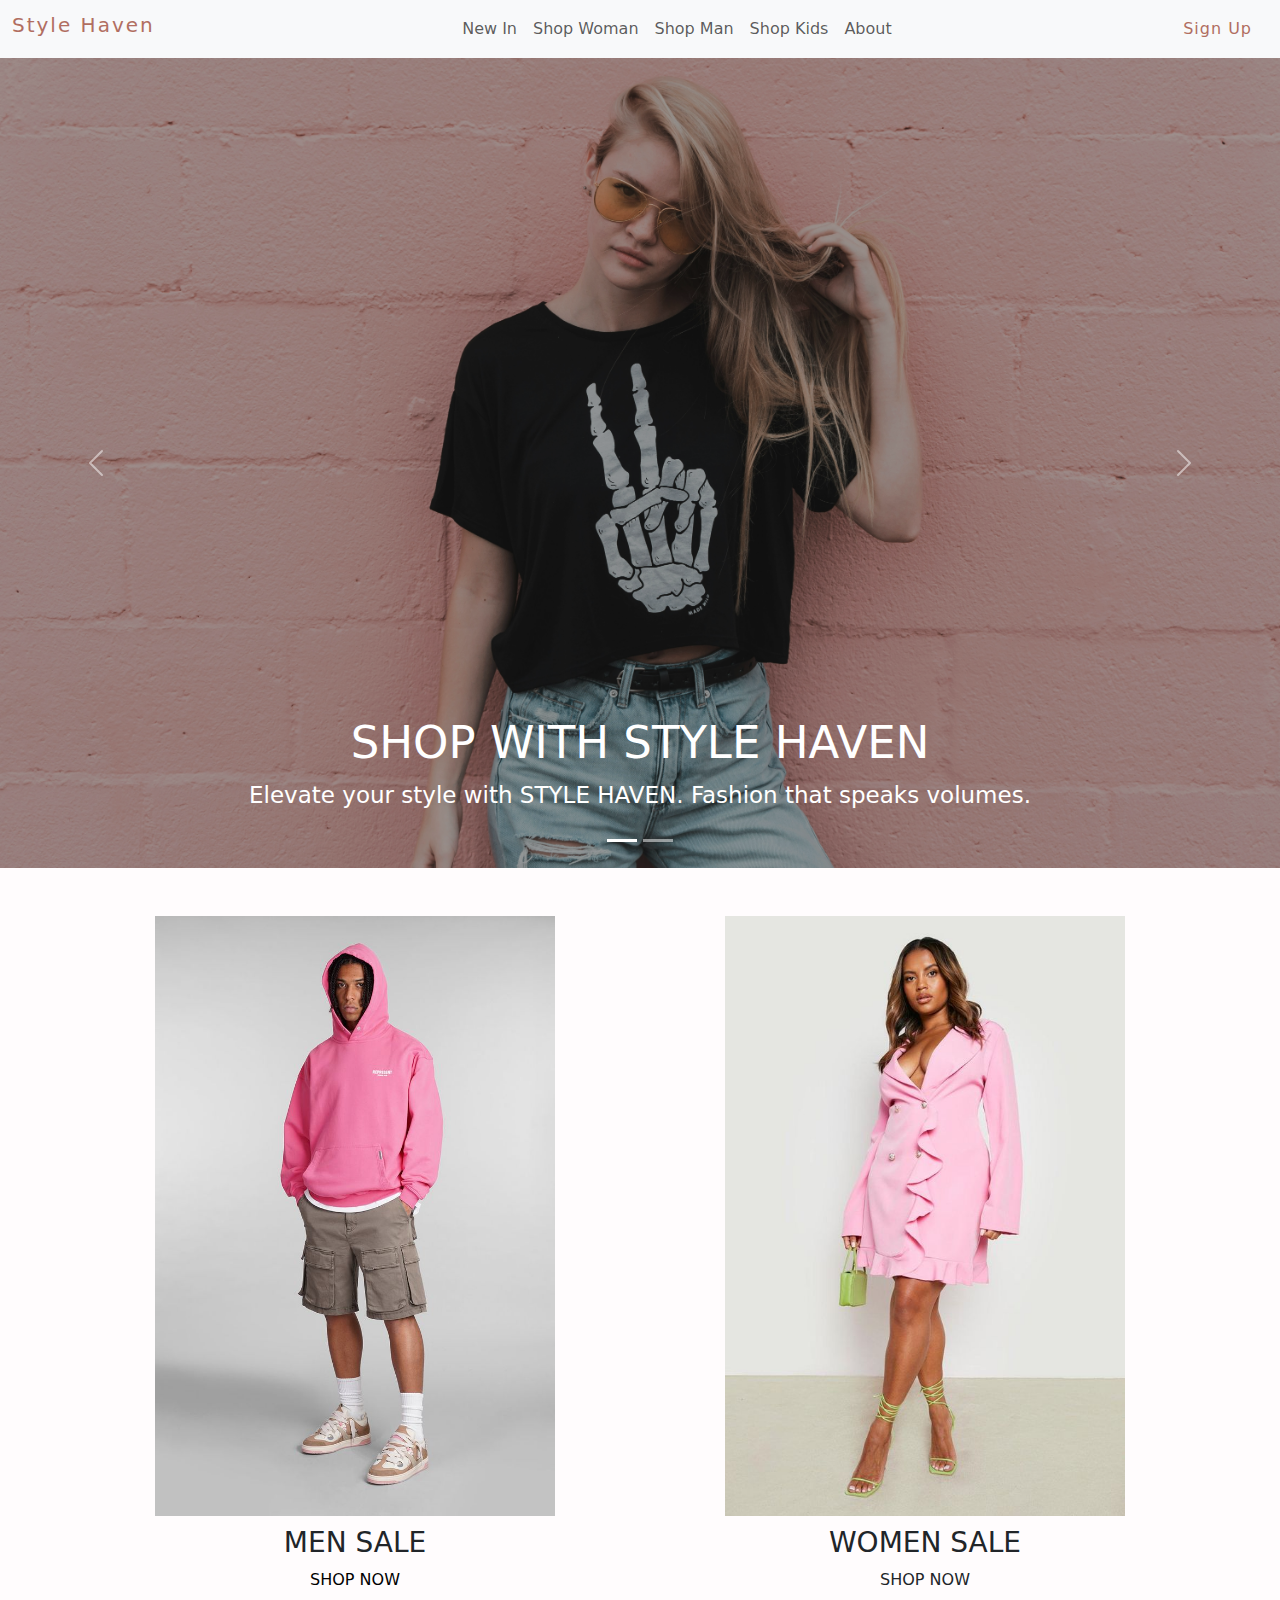
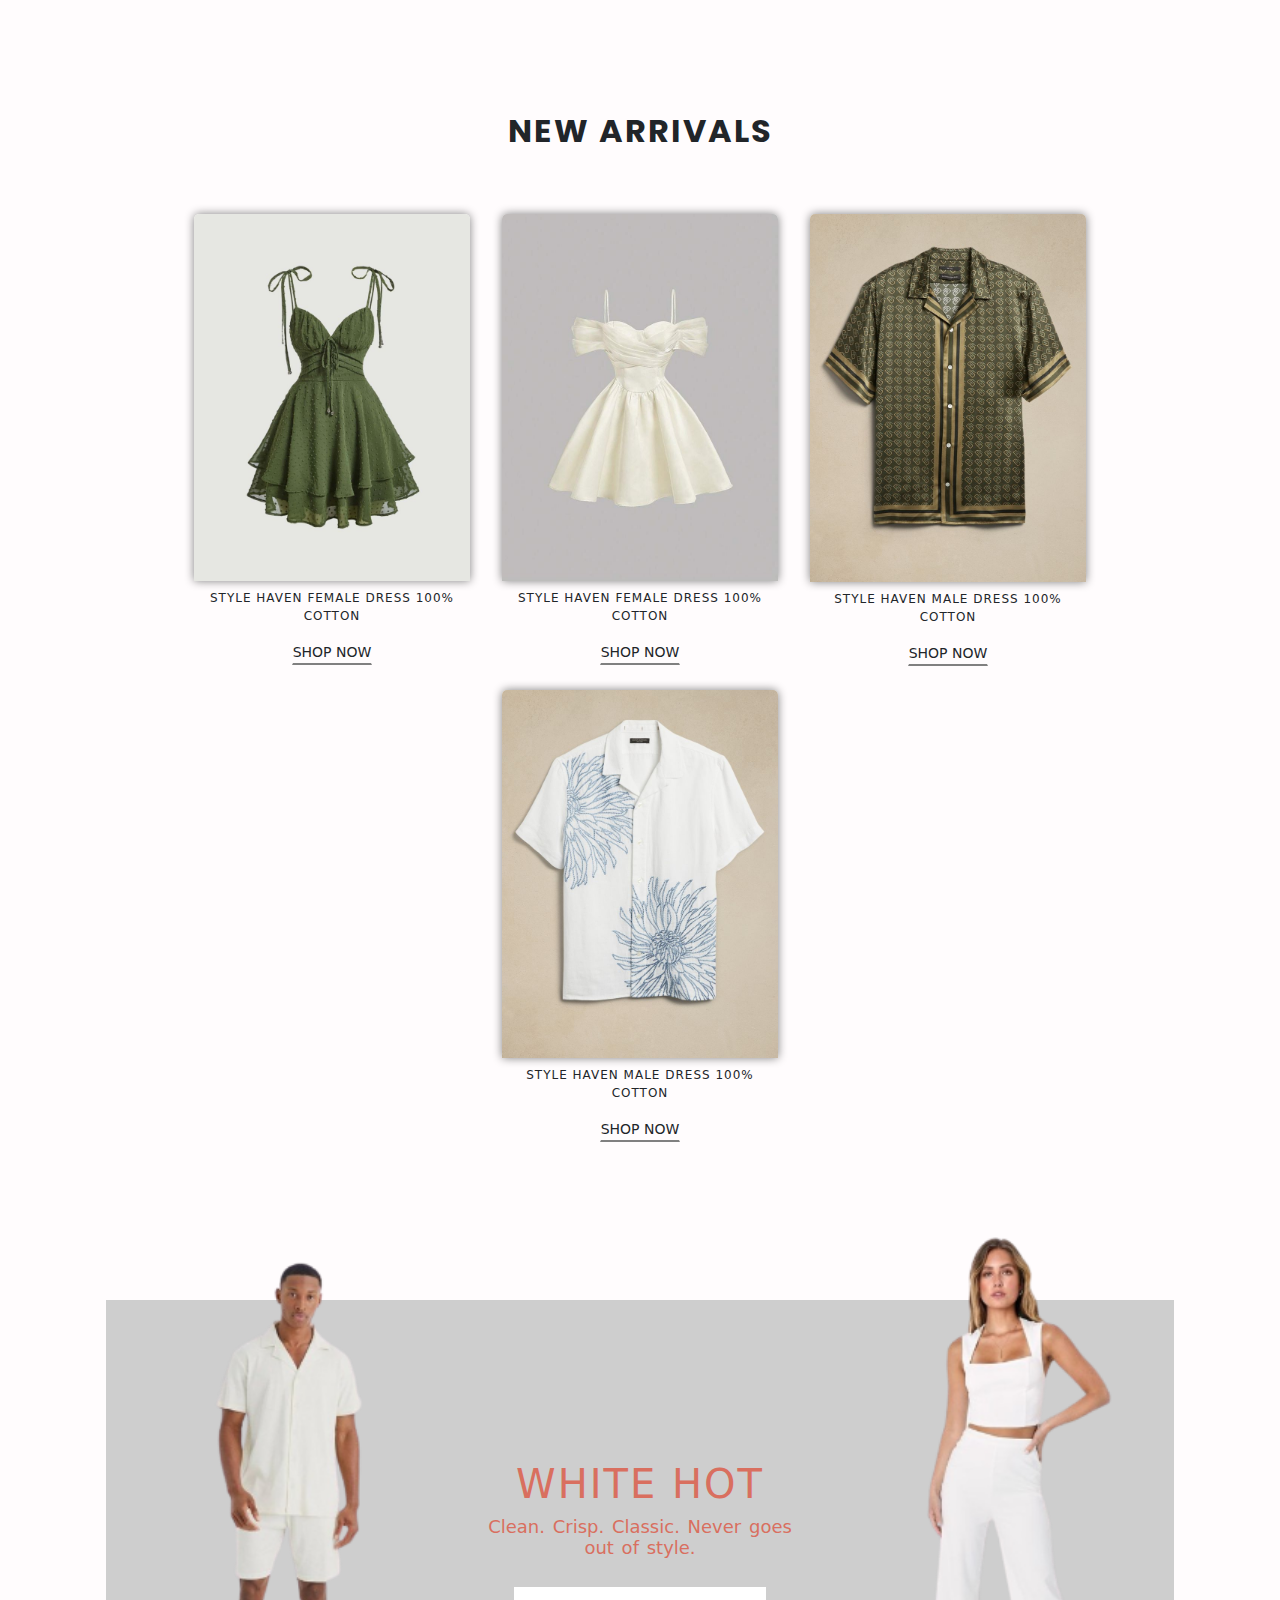
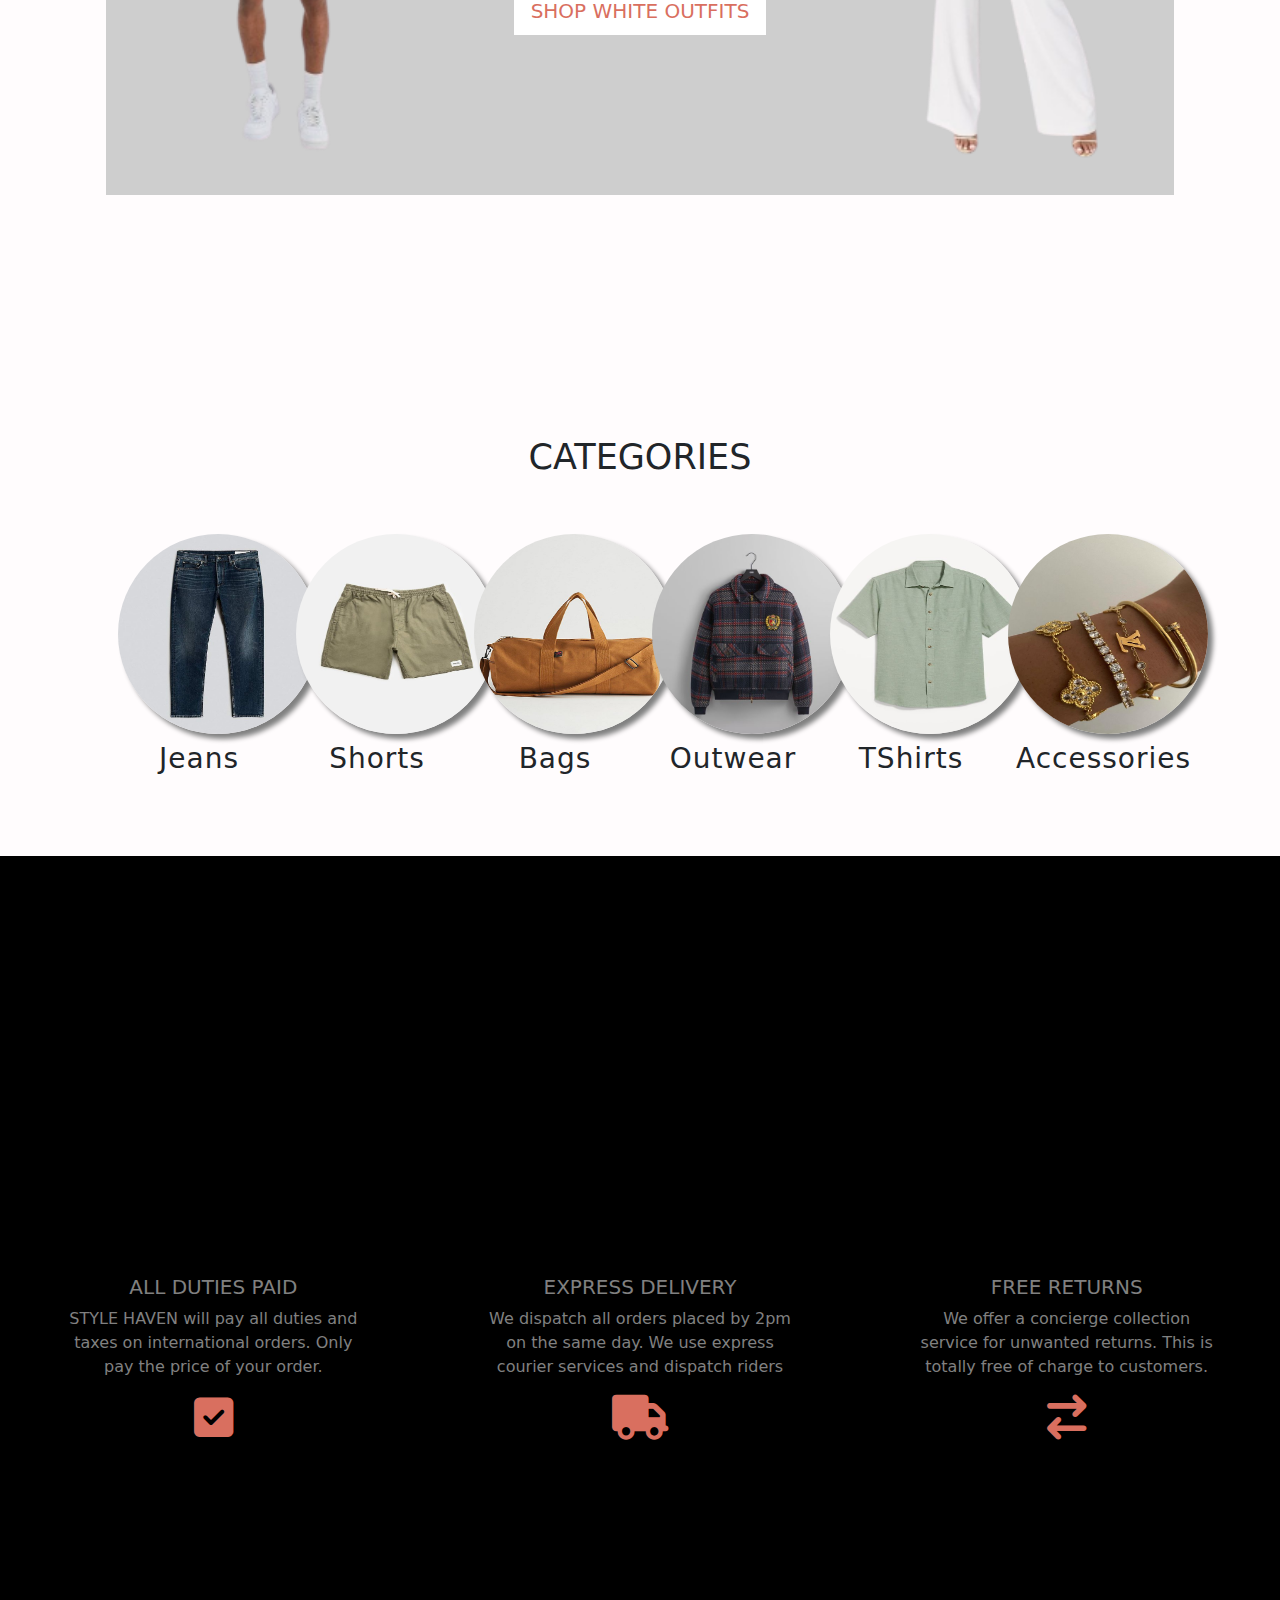
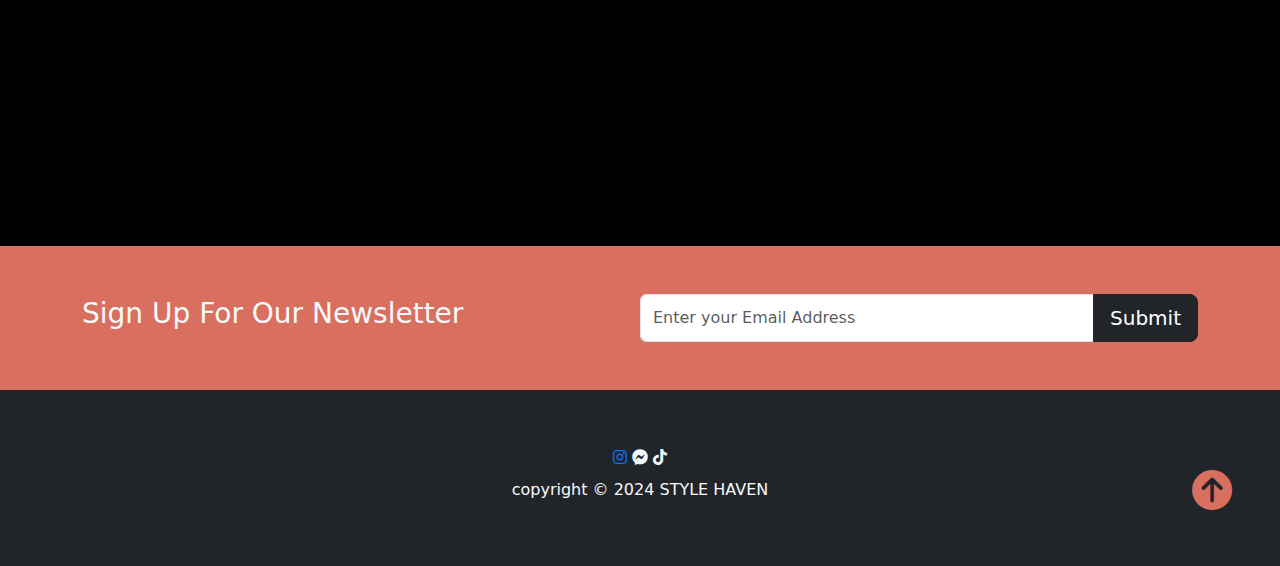
<file: index.html>
<!DOCTYPE html>
<html lang="en">
<head>
    <meta charset="UTF-8">
    <meta name="viewport" content="width=device-width, initial-scale=1.0">
    <title>Style Haven</title>
    <!-- bootstrap -->
    <link href="https://cdn.jsdelivr.net/npm/bootstrap@5.3.3/dist/css/bootstrap.min.css" rel="stylesheet" integrity="sha384-QWTKZyjpPEjISv5WaRU9OFeRpok6YctnYmDr5pNlyT2bRjXh0JMhjY6hW+ALEwIH" crossorigin="anonymous">
    <!--css link  -->
     <link href="/index.css">
     <!-- poppins font -->
     <link rel="preconnect" href="https://fonts.googleapis.com">
     <link rel="preconnect" href="https://fonts.gstatic.com" crossorigin>
     <link href="https://fonts.googleapis.com/css2?family=Poppins&display=swap" rel="stylesheet">
     <!-- fontawesome link -->
     <link rel="stylesheet" href="https://cdnjs.cloudflare.com/ajax/libs/font-awesome/6.6.0/css/all.min.css">

</head>
<body class="p-0 m-0" style="background-color: rgba(255, 192, 203, 0.045);">
  
    <nav class="navbar navbar-expand-lg bg-body-tertiary">
        <div class="container-fluid">
          <a class="navbar-brand h3" href="#" style="letter-spacing: 2px;color: rgb(177, 110, 97);">Style Haven</a>
          <button class="navbar-toggler" type="button" data-bs-toggle="collapse" data-bs-target="#navbarNavDropdown" aria-controls="navbarNavDropdown" aria-expanded="false" aria-label="Toggle navigation">
            <span class="navbar-toggler-icon"></span>
          </button>
          <div class="collapse navbar-collapse justify-content-center" id="navbarNavDropdown">
            <ul class="navbar-nav">
              <li class="nav-item">
                <a class="nav-link" href="#">New In</a>
              </li>
              <li class="nav-item">
                <a class="nav-link" href="#">Shop Woman</a>
              </li>
              <li class="nav-item">
                <a class="nav-link" href="#">Shop Man</a>
              </li>
              <li class="nav-item">
                <a class="nav-link" href="#">Shop Kids</a>
              </li>
              <li class="nav-item">
                <a class="nav-link" href="#">About</a>
              </li>
              <li class="nav-item d-sm-block d-lg-none d-md-none">
                <a class="nav-link" href="signup.html" style="letter-spacing: 1px;color: rgb(177, 110, 97);font-size: 16px;">Sign Up</a>
              </li>
            </ul>
            
          </div>
          <a class="navbar-brand d-none d-lg-block " href="signup.html" style="letter-spacing: 1px;color: rgb(177, 110, 97);font-size: 16px;">Sign Up</a>

        </div>
    </nav>

    <!-- landing page -->
    <!-- <section  class="container-fluid" style="height: 100vh;padding: 0;">
      <div class="row p-0 m-0" style="height: 100vh;width: 100%;">
        <div class="col-lg-12 m-0 p-0" style="height: 100vh;width: 100%;background-color: black;">
           <img src="/images/dooley.jpg" alt="" class="img-fluid" style="object-fit: cover;opacity: 0.7;height: 100vh;width: 100%;">
        </div>
      </div>
    </section> -->


    <section id="carouselExampleCaptions" class="carousel slide" style="height: 90vh;">
      <div class="carousel-indicators">
        <button type="button" data-bs-target="#carouselExampleCaptions" data-bs-slide-to="0" class="active" aria-current="true" aria-label="Slide 1"></button>
        <button type="button" data-bs-target="#carouselExampleCaptions" data-bs-slide-to="1" aria-label="Slide 2"></button>
      </div>
      <div class="carousel-inner" style="height: 90vh;">
        <div class="carousel-item active"  style="height: 90vh;">
         <div style="background-color: black;">
          <img src="images/dooley.jpg" class="d-block w-100 img-fluid" alt="..." style="height: 90vh;width: 100%;object-fit: cover;opacity: 0.7;">
         </div>
          <div class="carousel-caption d-none d-md-block">
            <h1 style="font-size: 45px;"> SHOP WITH STYLE HAVEN</h1>
            <p style="font-size: 23px;">Elevate your style with STYLE HAVEN. Fashion that speaks volumes.</p>
          </div>
          <div class="carousel-caption d-md-none d-sm-block">
            <h2> SHOP WITH STYLE HAVEN</h2>
            <p>Elevate your style with STYLE HAVEN. Fashion that speaks volumes.</p>
          </div>
        </div>
        <div class="carousel-item">
          <div style="background-color: black;">
            <img src="images/hhhhhh.jpg" class="d-block w-100 img-fluid"  alt="..."  style="height: 90vh;width: 100%;object-fit: cover;opacity: 0.7;">
          </div>
          <div class="carousel-caption d-none d-md-block">
            <h1 style="font-size: 45px;"> SHOP WITH STYLE HAVEN</h1>
            <p style="font-size: 23px;">Elevate your style with STYLE HAVEN. Fashion that speaks volumes.</p>
          </div>
          <div class="carousel-caption d-md-none d-sm-block">
            <h2> SHOP WITH STYLE HAVEN</h2>
            <p>Iconic style, timeless comfort. Step into a pair of STYLE HAVEN.</p>
          </div>
        </div>
      </div>
      <button class="carousel-control-prev" type="button" data-bs-target="#carouselExampleCaptions" data-bs-slide="prev">
        <span class="carousel-control-prev-icon" aria-hidden="true"></span>
        <span class="visually-hidden">Previous</span>
      </button>
      <button class="carousel-control-next" type="button" data-bs-target="#carouselExampleCaptions" data-bs-slide="next">
        <span class="carousel-control-next-icon" aria-hidden="true"></span>
        <span class="visually-hidden">Next</span>
      </button>
    </section>

   <section class="container">
     <div class="row d-flex justify-content-center "  >
       <div class="col-lg-6 P-5 my-5">
          <div style="justify-content: center;width: 100%;text-align: center;">
            <img src="images/mensale.jpg" alt="" class="img-fluid" style="object-fit: contain; height: 600px;width: 600px;">
          </div>
          <div style="margin-top: 10px; justify-content: center; text-align: center ;">
            <h3> MEN SALE</h3>
            <a href=" " class="text-decoration-none" style="color: black;"> SHOP NOW</a>
          </div>
       </div>
       <div class="col-lg-6 P-5 my-5">
          <div style="justify-content: center;width: 100%;text-align: center;">
            <img src="images/womensale.jpg" alt="" class="img-fluid" style="object-fit: contain; height: 600px;width: 600px;">
          </div>
          <div style="margin-top: 10px; justify-content: center; text-align: center ;">
            <h3> WOMEN SALE</h3>
            <a href="" class="text-decoration-none text-dark" > SHOP NOW</a>
          </div>
       </div>
       
     </div>
   </section>

   <section class="container  p-4">
     <div class="row d-flex justify-content-center gap-2">
       
      <h2 class=" justify-content-center py-5 fw-bold d-flex" style="letter-spacing: 2px; font-family: 'Poppins', sans-serif;">
        NEW ARRIVALS
      </h2>

      <div class="card" style="width: 300px;background-color: unset;border: 0;">
        <img src="images/dress1.jpg" alt="" class="card-img-top img-fluid" style="width: 100%;object-fit: contain;box-shadow: 0 0 10px grey;">
        <div class="card-body text-center p-0"  >
          <p class="card-text pt-2" style="font-size: 12px;letter-spacing: 1px;">
            STYLE HAVEN FEMALE DRESS 100% COTTON
          </p>
          <a href="" class="btn mb-3 p-0" style="font-size: 14px;border-bottom: 2px solid gray;border-radius: 0;"> SHOP NOW </a>
        </div>
      </div>

      <div class="card" style="width: 300px;background-color: unset;border: 0;">
        <img src="images/dress2.jpg" alt="" class="card-img-top img-fluid" style="width: 100%;object-fit: contain;box-shadow: 0 0 10px  grey;">
        <div class="card-body text-center p-0" >
          <p class="card-text pt-2" style="font-size: 12px;letter-spacing: 1px;">
            STYLE HAVEN FEMALE DRESS 100% COTTON
          </p>
          <a href="" class="btn p-0 mb-3" style="font-size: 14px;border-bottom: 2px solid gray;border-radius: 0;"> SHOP NOW </a>
        </div>
      </div>

      <div class="card" style="width: 300px;background-color: unset;border: 0;">
        <img src="images/dress3.jpg" alt="" class="card-img-top img-fluid" style="width: 100%;object-fit: contain;box-shadow: 0 0 10px grey;">
        <div class="card-body text-center p-0" >
          <p class="card-text pt-2" style="font-size: 12px;letter-spacing: 1px;">
            STYLE HAVEN MALE DRESS 100% COTTON
          </p>
          <a href="" class="btn p-0 mb-3" style="font-size: 14px;border-bottom: 2px solid gray;border-radius: 0;"> SHOP NOW </a>
        </div>
      </div>

      <div class="card" style="width: 300px;background-color: unset;border: 0;">
        <img src="images/dress5.jpg" alt="" class="card-img-top img-fluid" style="width: 100%;object-fit: contain;box-shadow: 0 0 10px grey;">
        <div class="card-body text-center p-0" >
          <p class="card-text pt-2" style="font-size: 12px;letter-spacing: 1px;">
            STYLE HAVEN MALE DRESS 100% COTTON
          </p>
          <a href="" class="btn p-0 mb-3" style="font-size: 14px;border-bottom: 2px solid gray;border-radius: 0;"> SHOP NOW </a>
        </div>
      </div>
      
     </div>
   </section>

   
  </section>

  <section class="container p-5 d-none d-lg-block" style="height: 80vh;margin-top: 70px;">
     <div class="row d-flex" style="height: 55vh;background-color: rgba(194, 194, 194, 0.807)">
       <div class="col-lg-4 position-relative">
         <img src="images/out1.png" alt="" style="height: 620px;width: 400px;z-index: 1;top: -110px;object-fit: contain;" class="position-absolute img-fluid">
       </div>

       <div class="col-lg-4 text-center my-auto">
         <h1 style="letter-spacing: 2px;color: rgb(217, 111, 95);"> WHITE HOT</h1>
         <h5 style="font-size: 18px;color: rgb(217, 111, 95);word-spacing: 2px;">Clean. Crisp. Classic. Never goes out of style.</h5>
         <button type="button" class="btn btn-lg " style="background-color: white;color: rgb(217, 111, 95);border-radius: unset;margin-top: 20px;"> SHOP WHITE OUTFITS</button>
       </div>

       <div class="col-lg-4 position-relative">
            <img src="images/out2.png" alt="" style="height: 575px;width: 400px;z-index: 1;top: -90px;object-fit: contain;" class="position-absolute img-fluid">
       </div>
     </div>
  </section>

  <section class="container-fluid d-sm-block d-lg-none" >
   
     <div class="row">

       <div class="col-sm-12 position-relative">
         <img src="images/white.jpg" alt="" class="img-fluid position-relative" style="height: 650px;width: 100%;object-fit: contain;">
         
         <div class="col-sm-12 text-center my-auto p-5 position-absolute" style="bottom: 50px;">
           <h1 style="letter-spacing: 2px;color: rgb(217, 111, 95);"> WHITE HOT</h1>
           <h5 style="font-size: 18px;color: rgb(217, 111, 95);word-spacing: 1px;">Clean. Crisp. Classic. Never goes out of style.</h5>
           <button type="button" class="btn btn-lg " style="background-color: white;color: rgb(217, 111, 95);border-radius: unset;margin-top: 20px;"> SHOP WHITE OUTFITS</button>
         </div>
       </div>
      
     </div>

  </section>

  <section class="container p-5">
   
    <center>
      <div class="row d-flex justify-content-center">

        <h1 class="justify-content-center py-3 d-flex pb-5" style="font-size: 35px;">
          CATEGORIES
        </h1>
  
        <div class="col-lg-2" style="height: 250px;">
          <a href=""> <img src="images/jean.jpg" alt="style haven jeans" class="btn-lg rounded-circle border-2" style="height: 200px;width: 200px;box-shadow: 5px 5px 5px gray;"></a>
          <h3 class="text-center py-2 ps-2" style="letter-spacing: 1px;"> Jeans </h3>
        </div>
        <div class="col-lg-2" style="height: 250px;">
          <a href=""> <img src="images/shorts.jpg" alt="style haven jeans" class="btn-lg rounded-circle border-2" style="height: 200px;width: 200px;box-shadow: 5px 5px 5px gray;"></a>
          <h3 class="text-center py-2 ps-2" style="letter-spacing: 1px;"> Shorts </h3>
        </div>
        <div class="col-lg-2" style="height: 250px;">
          <a href=""> <img src="images/bags.jpg" alt="style haven jeans" class="btn-lg rounded-circle border-2" style="height: 200px;width: 200px;box-shadow: 5px 5px 5px gray;"></a>
          <h3 class="text-center py-2 ps-2" style="letter-spacing: 1px;"> Bags </h3>
        </div>
        <div class="col-lg-2" style="height: 250px;">
          <a href=""> <img src="images/outwear.jpg" alt="style haven jeans" class="btn-lg rounded-circle border-2" style="height: 200px;width: 200px;box-shadow: 5px 5px 5px gray;"></a>
          <h3 class="text-center py-2 ps-2" style="letter-spacing: 1px;"> Outwear </h3>
        </div>
        <div class="col-lg-2" style="height: 250px;">
          <a href=""> <img src="images/tshirts.jpg" alt="style haven jeans" class="btn-lg rounded-circle border-2" style="height: 200px;width: 200px;box-shadow: 5px 5px 5px gray;"></a>
          <h3 class="text-center py-2 ps-2" style="letter-spacing: 1px;"> TShirts </h3>
        </div>
        <div class="col-lg-2" style="height: 250px;">
          <a href=""> <img src="images/jew.jpg" alt="style haven jeans" class="btn-lg rounded-circle border-2" style="height: 200px;width: 200px;box-shadow: 5px 5px 5px gray;"></a>
          <h3 class="text-center py-2 ps-2" style="letter-spacing: 1px;"> Accessories </h3>
        </div>
  
      </div>
    </center>
  </section>

  <section class="container-fluid mt-4" style="height: 110vh;background-color: black;" >
    <div class="row text-center" style="height: 110vh;align-items: center;" >
        <div class="col-lg-4  position-relative">
          <div class="position-absolute translate-middle start-50 text-center p-4" style="height: 300px ;width: 350px;margin-top: 50px;">
            <h6 style="font-size: 20px;color: grey;" >
              ALL DUTIES PAID 
            </h6>
            <p style="color: grey;"> STYLE HAVEN will pay all duties and taxes on international orders. Only pay the price of your order.</p>
            <i class="fa-solid fa-square-check" style="font-size: 45px;color: rgb(217, 111, 95);"></i>
          </div>
        </div>

        <div class="col-lg-4  position-relative">
          <div class="position-absolute translate-middle start-50 text-center p-4" style="height: 300px ;width: 350px;margin-top: 50px;">
            <h6 style="font-size: 20px;color: grey;">
              EXPRESS DELIVERY
            </h6>
            <p style="color: grey;"> We dispatch all orders placed by 2pm on the same day. We use express courier services and dispatch riders</p>
            <i class="fa-solid fa-truck" style="font-size: 45px;color: rgb(217, 111, 95);"></i>
          </div>
        </div>
        <div class="col-lg-4  position-relative">
          <div class="position-absolute translate-middle start-50 text-center p-4" style="height: 300px ;width: 350px;margin-top: 50px;">
            <h6 style="font-size: 20px;color: grey;">
              FREE RETURNS
            </h6>
            <p style="color: grey;"> We offer a concierge collection service for unwanted returns. This is totally free of charge to customers.</p>
            <i class="fa-solid fa-arrow-right-arrow-left" style="font-size: 45px;color: rgb(217, 111, 95);"></i>
          </div>
        </div>


    </div>
  </section>

  <section class="text-light p-5" style="background-color:  rgb(217, 111, 95);">
    <div class="container">
      <div class="justify-content-between align-items-center d-md-flex">
        <h3 class="mb-2 col-md-6">
          Sign Up For Our Newsletter
        </h3>

        <div class="input-group news-input">
          <input type="text" class="form-control" placeholder="Enter your Email Address">
          <button class="btn btn-dark btn-lg" type="button" style="outline: unset s;"> Submit</button>
        </div>
      </div>
    </div>
  </section>

  <footer class="bg-dark text-center text-light p-5 position-relative"> 
    <div class="container">
      <div class="p-2" >
       <a href=""><i class="fa-brands fa-instagram"tyle="color: aliceblue;"></i></a>
        <a href=""><i class="fa-brands fa-facebook-messenger" style="color: aliceblue;"></i></a>
        <a href=""><i class="fa-brands fa-tiktok" style="color: aliceblue;"></i></a>
      </div>
      <p>
        copyright &COPY; 2024 STYLE HAVEN
      </p>
      <a href="#" class="position-absolute p-5 bottom-0 end-0">
       
        <i class="fa-solid fa-circle-arrow-up  bottom-0 end-0 h1" style="color: rgb(217, 111, 95);">

        </i>

      </a>
    </div>
  </footer> 

   <!-- <a href=""><img src="/images/dress1.jpg" alt="" class="rounded-circle border-2 btn-lg " height="150px" width="150px"></a> -->
  <script src="https://cdn.jsdelivr.net/npm/bootstrap@5.3.3/dist/js/bootstrap.bundle.min.js" integrity="sha384-YvpcrYf0tY3lHB60NNkmXc5s9fDVZLESaAA55NDzOxhy9GkcIdslK1eN7N6jIeHz" crossorigin="anonymous"></script>
</body>
</html>
</file>
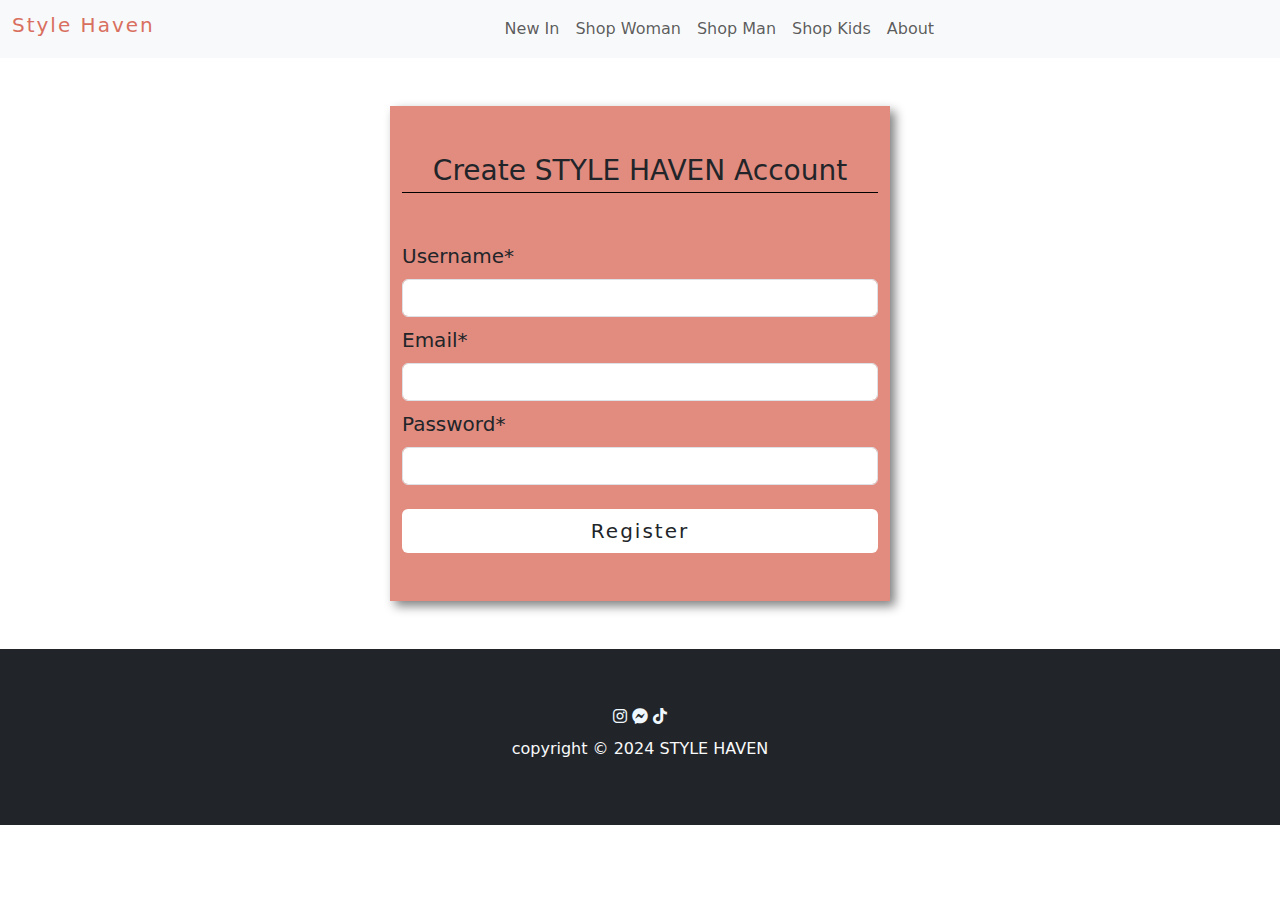
<file: signup.html>
<!DOCTYPE html>
<html lang="en">
<head>
    <meta charset="UTF-8">
    <meta name="viewport" content="width=device-width, initial-scale=1.0">
    <title>Style Haven</title>
    <!-- bootstrap -->
    <link href="https://cdn.jsdelivr.net/npm/bootstrap@5.3.3/dist/css/bootstrap.min.css" rel="stylesheet" integrity="sha384-QWTKZyjpPEjISv5WaRU9OFeRpok6YctnYmDr5pNlyT2bRjXh0JMhjY6hW+ALEwIH" crossorigin="anonymous">
    <!--css link  -->
     <link href="/index.css">
     <!-- poppins font -->
     <link rel="preconnect" href="https://fonts.googleapis.com">
     <link rel="preconnect" href="https://fonts.gstatic.com" crossorigin>
     <link href="https://fonts.googleapis.com/css2?family=Poppins&display=swap" rel="stylesheet">
     <!-- fontawesome link -->
     <link rel="stylesheet" href="https://cdnjs.cloudflare.com/ajax/libs/font-awesome/6.6.0/css/all.min.css">
</head>
<body>
    <nav class="navbar navbar-expand-lg bg-body-tertiary">
        <div class="container-fluid">
          <a class="navbar-brand h3" href="#" style="letter-spacing: 2px;color: rgb(217, 111, 95);;">Style Haven</a>
          <button class="navbar-toggler" type="button" data-bs-toggle="collapse" data-bs-target="#navbarNavDropdown" aria-controls="navbarNavDropdown" aria-expanded="false" aria-label="Toggle navigation">
            <span class="navbar-toggler-icon"></span>
          </button>
          <div class="collapse navbar-collapse justify-content-center" id="navbarNavDropdown">
            <ul class="navbar-nav">
              <li class="nav-item">
                <a class="nav-link" href="#">New In</a>
              </li>
              <li class="nav-item">
                <a class="nav-link" href="#">Shop Woman</a>
              </li>
              <li class="nav-item">
                <a class="nav-link" href="#">Shop Man</a>
              </li>
              <li class="nav-item">
                <a class="nav-link" href="#">Shop Kids</a>
              </li>
              <li class="nav-item">
                <a class="nav-link" href="#">About</a>
              </li>
             
            </ul>
            
          </div>
         
        </div>
    </nav>
    <div class="container mt-5 mb-5" >
        <div class="row justify-content-center">
            <div class="col-md-6" style="width: 500px;background-color:  rgba(217, 111, 95, 0.8);box-shadow: 5px 5px 10px grey">
                <h3 class=" pt-5 pb-1 mb-5 text-center" style="border-bottom: 1px solid black;">
                    Create STYLE HAVEN Account
                </h3>
                <form class="mb-5" >
                    <div class="form-group">
                        <label for="Username" class="mb-2" style="font-size: 20px;"> Username*</label>
                        <input type="text" class="form-control" id="Username" required>
                    </div>
                    <div class="form-group mt-2">
                        <label for="email" class="mb-2" style="font-size: 20px;"> Email*</label>
                        <input type="email" class="form-control" id="Email" required>
                    </div>
                    <div class="form-group mt-2">
                        <label for="password" class="mb-2" style="font-size: 20px;"> Password*</label>
                        <input type="password" class="form-control" id="password" required>
                    </div>

                    <button type="submit" class="btn mt-4 " style="width: 100%;background-color: white; font-size: 20px;letter-spacing: 2px;">
                         Register
                    </button>

                </form>
            </div>
        </div>
    </div>

    <footer class="bg-dark text-center text-light p-5 position-relative"> 
        <div class="container">
          <div class="p-2" >
           <a href=""><i class="fa-brands fa-instagram" style="color: aliceblue;"></i></a>
            <a href=""><i class="fa-brands fa-facebook-messenger" style="color: aliceblue;"></i></a>
            <a href=""><i class="fa-brands fa-tiktok" style="color: aliceblue;"></i></a>
          </div>
          <p>
            copyright &COPY; 2024 STYLE HAVEN
          </p>

        </div>
      </footer> 

      <script>
        document.getElementById('signupForm').addEventListener('submit', function(event) {
            event.preventDefault();
            
            const username = document.getElementById('username').value;
            const email = document.getElementById('email').value;
            const password = document.getElementById('password').value;

            // Perform validation or AJAX request here

            // Display success alert
            const alertPlaceholder = document.getElementById('alertPlaceholder');
            alertPlaceholder.innerHTML = `
                <div class="alert alert-success alert-dismissible fade show" role="alert">
                    Sign up successful!
                    <button type="button" class="close" data-dismiss="alert" aria-label="Close">
                        <span aria-hidden="true">&times;</span>
                    </button>
                </div>
            `;

            // Clear form fields
            document.getElementById('signupForm').reset();
        });
    </script>


    <script src="https://cdn.jsdelivr.net/npm/bootstrap@5.3.3/dist/js/bootstrap.bundle.min.js" integrity="sha384-YvpcrYf0tY3lHB60NNkmXc5s9fDVZLESaAA55NDzOxhy9GkcIdslK1eN7N6jIeHz" crossorigin="anonymous"></script>
    
</body>
</html>
</file>
<file: index.css>
*{
    box-sizing: border-box;
    padding: 0;
    margin: 0;
}

.poppins-regular {
    font-family: "Poppins", sans-serif;
    font-weight: 400;
    font-style: normal;
  }
  
body{
    font-family: "Poppins", sans-serif;
    font-style: normal;
}
</file>
